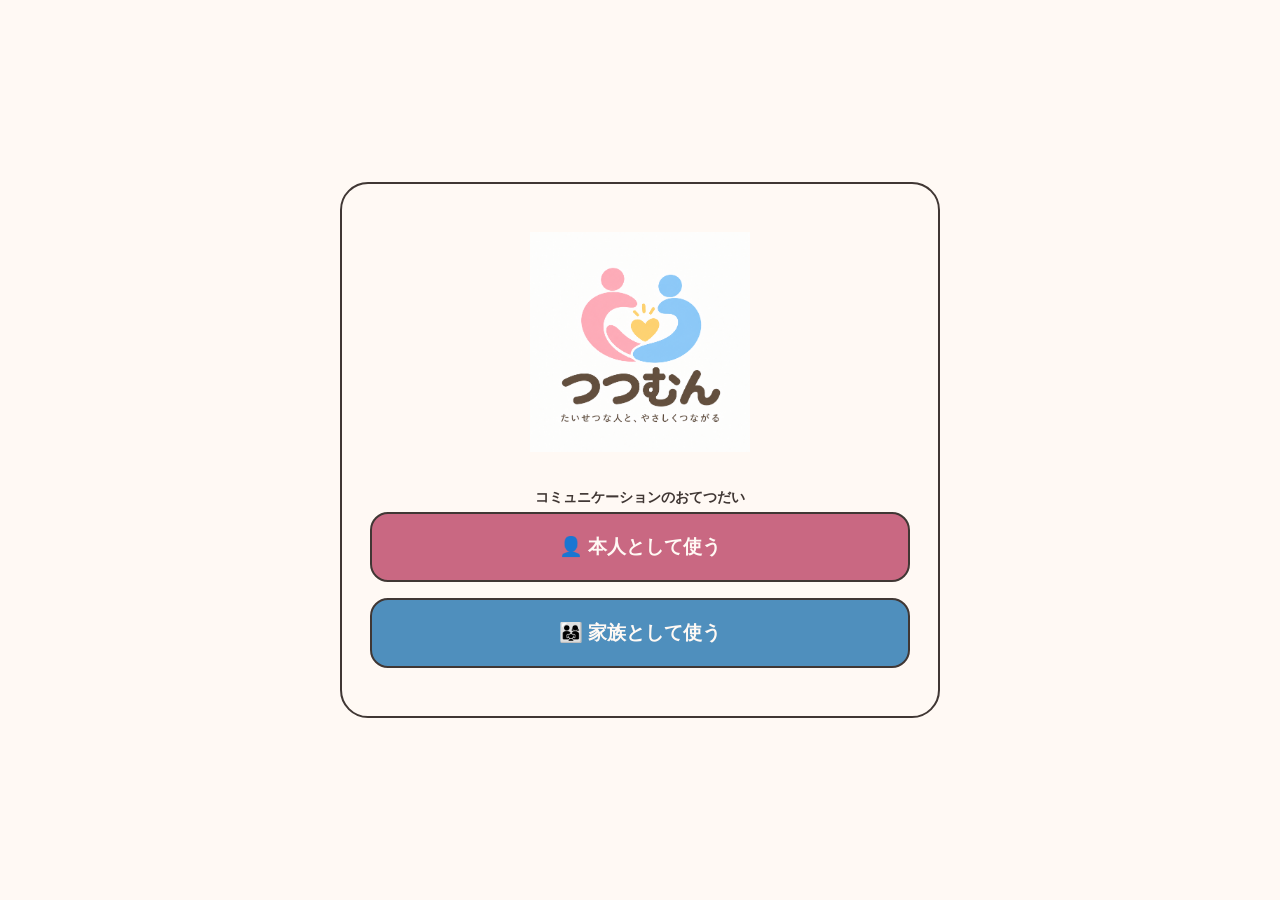
<file: index.html>
<!doctype html>
<html lang="ja">
<head>
  <meta charset="UTF-8">
  <meta name="viewport" content="width=device-width, initial-scale=1">
  <title>つつむん</title>
  <link rel="stylesheet" href="style.css">
</head>
<body class="landing-page">
  <main class="app-shell landing-card">
    <div class="logo-container">
      <img src="logo/ChatGPT%20画像%202026年10月4日%2022_34_03.png"
           alt="つつむん - たいせつな人と、やさしくつながる"
           class="logo-image">
    </div>
    <p class="eyebrow">コミュニケーションのおてつだい</p>
    <div class="role-actions">
      <a class="button button-primary button-large" href="user.html">👤 本人として使う</a>
      <a class="button button-secondary button-large" href="family.html">👨‍👩‍👧 家族として使う</a>
    </div>
  </main>
</body>
</html>
</file>
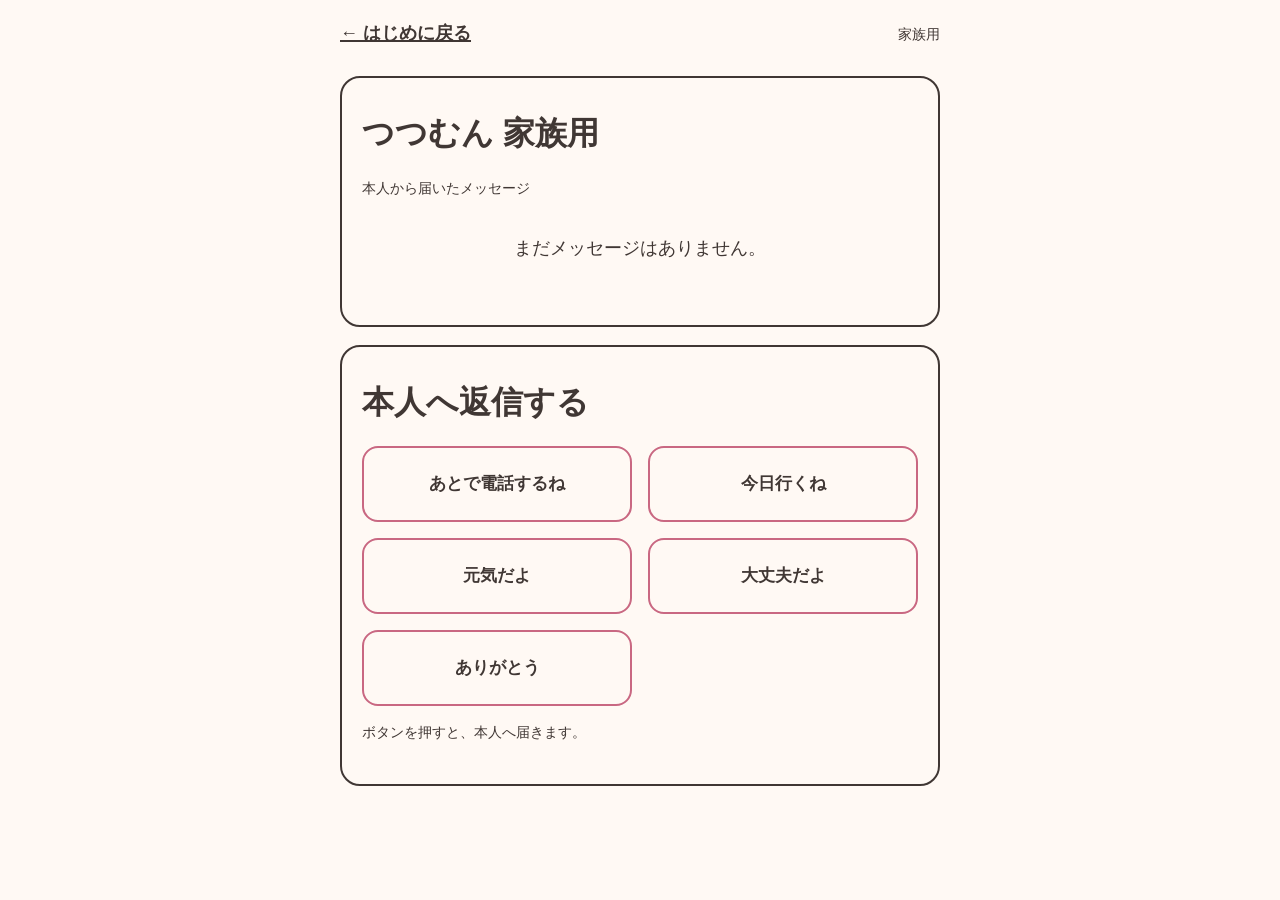
<file: family.html>
<!doctype html>
<html lang="ja">
<head>
  <meta charset="UTF-8">
  <meta name="viewport" content="width=device-width, initial-scale=1">
  <title>家族用 | つつむん</title>
  <link rel="stylesheet" href="style.css">
</head>
<body>
  <main class="app-shell">
    <header class="page-header"><a class="back-link" href="index.html">← はじめに戻る</a><span class="page-label">家族用</span></header>
    <section id="family-app" aria-live="polite"></section>
  </main>
  <script src="script.js"></script>
</body>
</html>
</file>
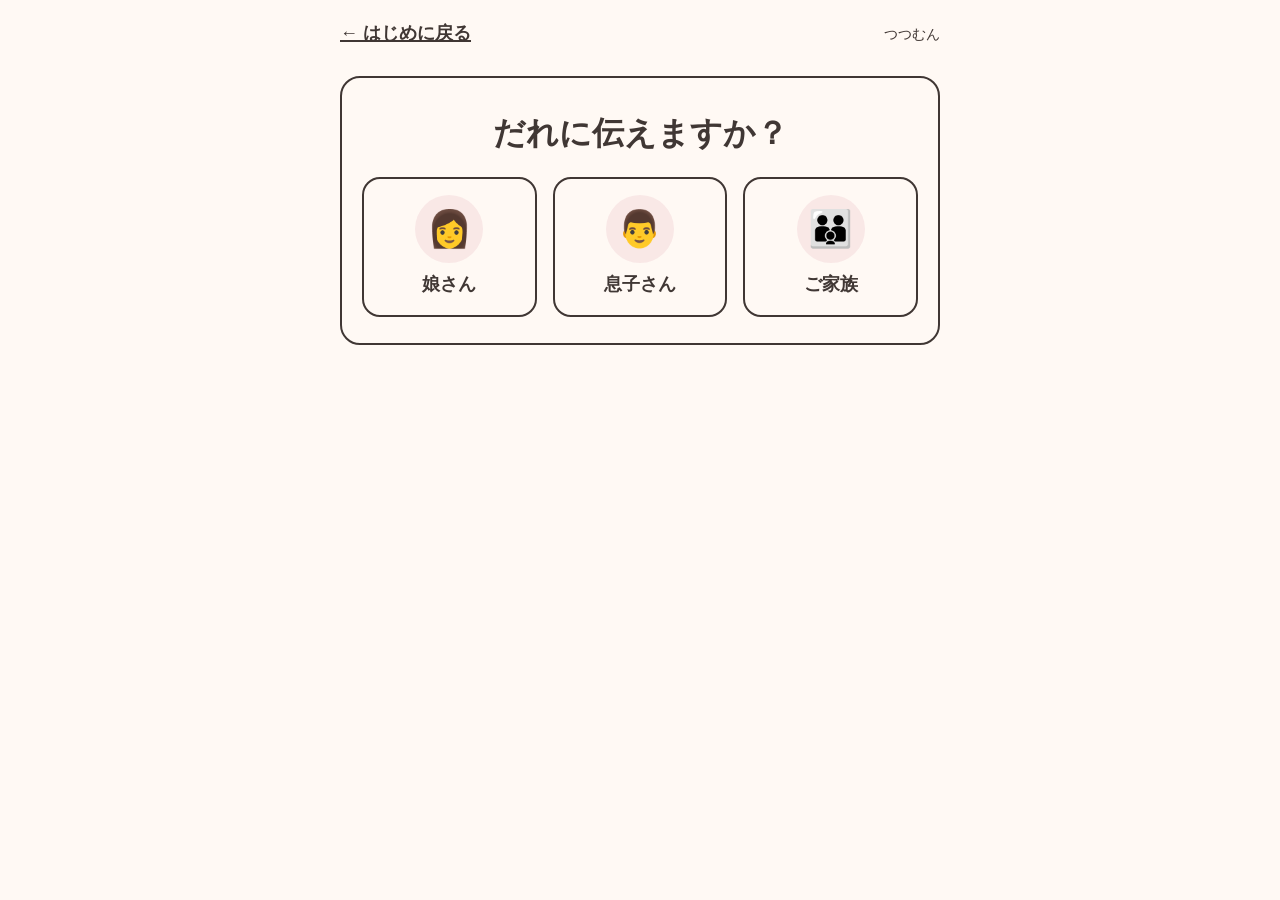
<file: user.html>
<!doctype html>
<html lang="ja">
<head>
  <meta charset="UTF-8">
  <meta name="viewport" content="width=device-width, initial-scale=1">
  <title>本人用 | つつむん</title>
  <link rel="stylesheet" href="style.css">
</head>
<body>
  <main class="app-shell">
    <header class="page-header"><a class="back-link" href="index.html">← はじめに戻る</a><span class="page-label">つつむん</span></header>
    <section id="user-app" aria-live="polite"></section>
  </main>
  <script src="script.js"></script>
</body>
</html>
</file>
<file: style.css>
* { box-sizing: border-box; }
:root { --pink:#C96882; --blue:#4F8FBD; --yellow:#E7B94A; --ivory:#FFF9F4; --brown:#403734; }
body { margin:0; min-height:100vh; overflow-x:hidden; background:var(--ivory); color:var(--brown); font-family:-apple-system,BlinkMacSystemFont,"Yu Gothic",Meiryo,sans-serif; font-size:18px; line-height:1.55; }
.app-shell { width:min(100% - 28px,600px); min-height:100vh; margin:auto; padding:20px 0 40px; }
.landing-page { display:grid; place-items:center; padding:20px 0; }
.landing-card { min-height:auto; padding:48px 28px; text-align:center; background:var(--ivory); border:2px solid var(--brown); border-radius:28px; }
.logo-container { width:100%; display:flex; justify-content:center; align-items:center; overflow:hidden; }
.logo-image { display:block; width:55vw; max-width:220px; height:auto; object-fit:contain; margin:0 auto 20px; }
h1 { margin:0; color:var(--brown); font-size:clamp(2.4rem,10vw,3.5rem); font-weight:800; letter-spacing:.12em; }
h2 { margin:8px 0 22px; font-size:clamp(1.55rem,6vw,2rem); line-height:1.35; } h3 { margin:0 0 6px; font-size:1.3rem; }
.eyebrow,.page-label,.helper,.time { color:var(--brown); font-size:.9rem; } .eyebrow { margin-bottom:4px; font-weight:700; } .lead { margin:8px 0 34px; font-size:1.1rem; font-weight:700; }
.role-actions { display:grid; gap:16px; }
.button { display:flex; align-items:center; justify-content:center; min-height:60px; padding:12px 18px; border:2px solid var(--brown); border-radius:16px; color:var(--brown); font:inherit; font-weight:800; text-decoration:none; cursor:pointer; transition:transform .15s ease; }
.button:hover { transform:translateY(-1px); } .button:active { transform:scale(.98); } .button:focus-visible,.back-link:focus-visible,.choice-button:focus-visible,.message-button:focus-visible { outline:4px solid var(--yellow); outline-offset:3px; }
.button-large { min-height:70px; font-size:1.2rem; border-radius:18px; } .button-primary { background:var(--pink); color:var(--ivory); } .button-secondary { background:var(--blue); color:var(--ivory); } .button-warm { background:var(--yellow); color:var(--brown); } .button-quiet { background:var(--ivory); color:var(--brown); }
.page-header { display:flex; align-items:center; justify-content:space-between; margin-bottom:28px; } .back-link { color:var(--brown); font-weight:800; text-decoration:underline; text-decoration-thickness:2px; }
.panel { padding:26px 20px; background:var(--ivory); border:2px solid var(--brown); border-radius:20px; } .panel + .panel { margin-top:18px; } .center { text-align:center; }
.family-grid,.message-grid { display:grid; gap:16px; } .family-grid { grid-template-columns:repeat(3,1fr); } .choice-button { min-height:140px; padding:14px 8px; background:var(--ivory); border:2px solid var(--brown); border-radius:18px; color:var(--brown); font:inherit; font-weight:800; cursor:pointer; } .choice-button:hover,.choice-button:focus-visible { border-color:var(--pink); } .avatar { display:grid; place-items:center; width:68px; height:68px; margin:0 auto 8px; border-radius:50%; background:rgba(201,104,130,.12); font-size:2.25rem; }
.message-grid { grid-template-columns:1fr 1fr; } .message-button { min-height:76px; padding:12px 10px; background:var(--ivory); border:2px solid var(--pink); border-radius:16px; color:var(--brown); font:inherit; font-size:1.05rem; font-weight:800; cursor:pointer; } .message-button:hover,.message-button:focus-visible { background:rgba(201,104,130,.12); }
.confirm-text { margin:20px 0; font-size:1.35rem; text-align:center; } .confirm-actions { display:grid; gap:14px; } .success-icon { font-size:3.5rem; } .notice { padding:18px; margin:20px 0 0; background:rgba(231,185,74,.2); border:3px solid var(--yellow); border-radius:16px; text-align:center; font-weight:800; }
.list { display:grid; gap:16px; margin:0; padding:0; list-style:none; } .message-card { padding:18px; background:var(--ivory); border:2px solid var(--brown); border-radius:20px; } .message-card.unread { border:4px solid var(--yellow); background:rgba(231,185,74,.12); } .message-card.unread p:first-child { font-weight:800; } .message-card:not(.unread)::before { content:"既読"; display:inline-block; margin-bottom:4px; color:var(--brown); font-size:.9rem; font-weight:800; } .message-card p { margin:5px 0; } .message-card .time { display:block; margin-top:10px; font-size:.9rem; } .empty { color:var(--brown); text-align:center; padding:18px 0; }
@media (max-width:430px) { .app-shell { width:min(100% - 20px,600px); padding-top:12px; } .landing-card { padding:24px 20px 28px; } .logo-image { margin-bottom:20px; } .family-grid { gap:9px; } .choice-button { min-height:124px; font-size:.95rem; } .avatar { width:56px; height:56px; font-size:1.9rem; } .message-grid { grid-template-columns:1fr; gap:14px; } .message-button { min-height:68px; font-size:1.1rem; } .panel { padding:22px 14px; } }
@media (min-width:600px) { .logo-image { width:220px; max-width:220px; } }
@media (prefers-reduced-motion:reduce) { .button { transition:none; } }
</file>
